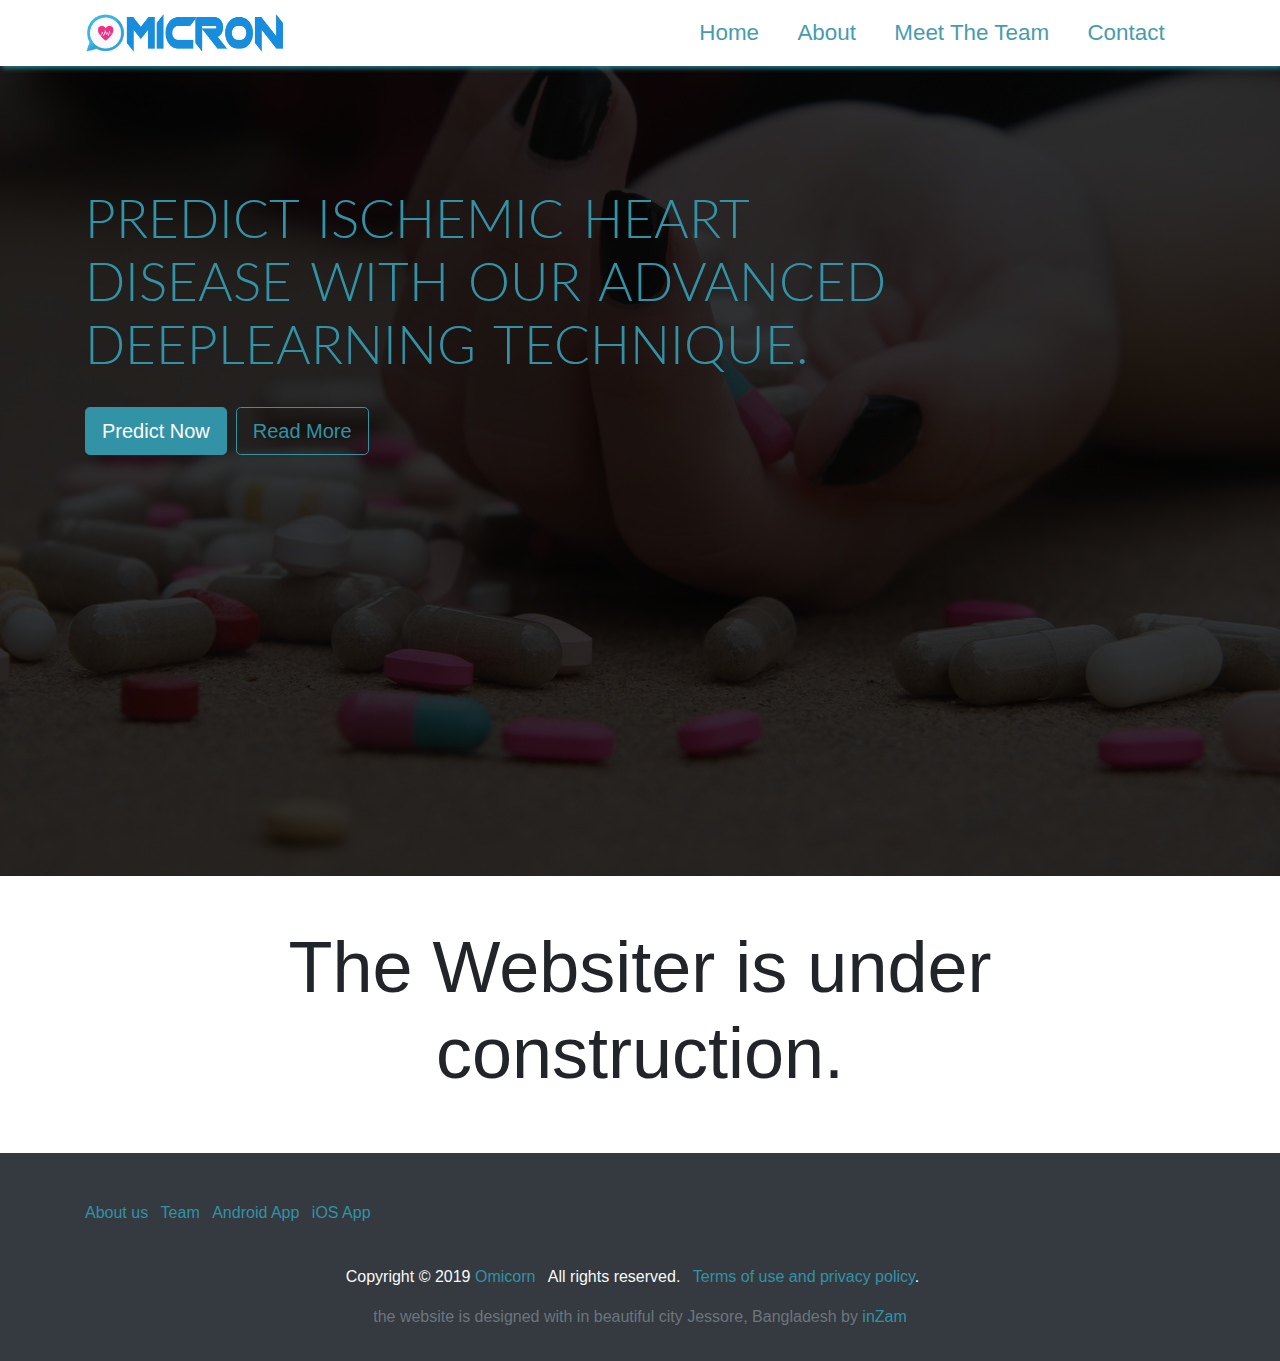
<file: index.html>
<!DOCTYPE html>
<html lang="en">
<head>
    <meta charset="UTF-8">
    <meta name="viewport" content="width=device-width, initial-scale=1.0">
    <meta http-equiv="X-UA-Compatible" content="ie=edge">
    <title>Home - Omicorn | Predict ischemic heart disease with our advanced deep learning technique.</title>

    <link rel="shortcut icon" href="img/xILwUNPUzd0x.png" type="image/x-icon">

    <link rel="stylesheet" href="css/style.css">
    <link rel="stylesheet" href="css/bootstrap.css">
    <link rel="stylesheet" href="https://use.fontawesome.com/releases/v5.0.13/css/all.css" integrity="sha384-DNOHZ68U8hZfKXOrtjWvjxusGo9WQnrNx2sqG0tfsghAvtVlRW3tvkXWZh58N9jp" crossorigin="anonymous">

    <link href="https://fonts.googleapis.com/css?family=Lato:300,400&display=swap" rel="stylesheet">

</head>
<body>

    <!-- Navigation Bar -->
    <nav class="navbar navbar-expand-md navbar-light" id="main-nav">
        <div class="container">
            <a href="index.html" class="navbar-brand">
                <img src="img/xILwUNPUzd0x.png" height="40" alt=""><img src="img/oie_JKWKtWQwi7vt.png" width="160" height="40" alt="">
            </a>
            <button class="navbar-toggler navbar-toggler-right" type="button"
                data-toggle="collapse" data-target="#navbarCollapse">
                <span class="navbar-toggler-icon"></span>
            </button>
            <div class="collapse navbar-collapse" id="navbarCollapse">
                <ul class="navbar-nav ml-auto">
                    <li class="nav-item active"><a class="nav-link text-primary" href="index.html">Home</a></li>
                    <li class="nav-item"><a class="nav-link text-primary" href="about.html">About</a></li>
                    <li class="nav-item"><a class="nav-link text-primary" href="team.html">Meet The Team</a></li>
                    <li class="nav-item"><a class="nav-link text-primary" href="contact.html">Contact</a></li>
                </ul>
            </div>
        </div>
    </nav>

    <!-- First -->
    <section id="showcase" class="py-5">
        <div class="container pt-4">
            <div class="row">

                <!-- Visible only on xs -->
                <div class="col-md-9 d-block d-sm-none">
                    <h1 class="display-5 text-primary pt-5 pb-4">Predict Ischemic Heart Disease with our advanced DeepLearning technique.</h1>
                    <a href="login.html" class="btn btn-primary btn-lg">Predict Now</a>&nbsp;
                    <a href="about.html" class="btn btn-outline-primary btn-lg">Read More</a>
                </div>

                <!-- Hidden only on xs -->
                <div class="col-md-9 d-none d-sm-block">
                    <h1 class="text-primary pt-5 pb-4" style="font-size: 52.5px;">Predict Ischemic Heart Disease with our advanced DeepLearning technique.</h1>
                    <a href="login.html" class="btn btn-primary btn-lg">Predict Now</a>&nbsp;
                    <a href="about.html" class="btn btn-outline-primary btn-lg">Read More</a>
                </div>

            </div>
        </div>
    </section>

    <!-- 2nd Page -->
    <Section id="second" class="py-5">
        <div class="container">
            <div class="row">
                <!-- Visible only on xs -->
                <div class="col d-block d-sm-none">
                    <h1 class="display-4 text-center">
                        The Websiter is under construction.
                    </h1>
                </div>
                <!-- Hidden only on xs -->
                <div class="col d-none d-sm-block">
                    <h1 class="display-3 text-center">
                        The Websiter is under construction.
                    </h1>
                </div>
                
            </div>
        </div>
    </Section>

    <!-- Footer -->
    <footer id="footer" class="pt-5 pb-3 bg-dark text-light">
        <div class="container">
            <div class="row">
                <div class="col-md-6">
                    <ul class="list-inline">
                        <li class="list-inline-item"><a href="about.html" >About us</a></li>
                        <li class="list-inline-item"><a href="team.html" >Team</a></li>
                        <li class="list-inline-item"><a href="#" >Android App</a></li>
                        <li class="list-inline-item"><a href="#" >iOS App</a></li>
                    </ul>
                </div>
                <div class="col-md-6">
                    <ul class="list-inline float-md-right">
                        <li class="list-inline-item mr-3"><a href="#"><i class="fab fa-facebook-f"></i></a></li>
                        <li class="list-inline-item mr-3"><a href="#"><i class="fab fa-twitter"></i></a></li>
                        <li class="list-inline-item mr-3"><a href="#"><i class="fab fa-instagram"></i></a></li>
                        <li class="list-inline-item"><a href="#"><i class="fab fa-linkedin-in"></i></a></li>
                    </ul>
                </div>
            </div>
            <div class="row pt-4">
                <div class="col">
                    <ul class="list-inline text-center">
                        <li class="list-inline-item">Copyright &copy; 2019 <a href="index.html"> Omicorn</a></li>
                        <li class="list-inline-item">All rights reserved.</li>
                        <li class="list-inline-item">
                            <a href="" data-toggle="modal" data-target="#myModal"> Terms of use and privacy policy</a>.
                        </li>
                    </ul>
                </div>
            </div>
            
            <p class="text-muted text-center">
                the website is designed with <i style="color: red;" class="fas fa-heart"></i> in beautiful city Jessore, Bangladesh by <a href="https://www.facebook.com/meinjam" target="_blank">inZam</a>
            </p>
        </div>
    </footer>
    




        <script src="https://code.jquery.com/jquery-3.3.1.slim.min.js" integrity="sha384-q8i/X+965DzO0rT7abK41JStQIAqVgRVzpbzo5smXKp4YfRvH+8abtTE1Pi6jizo" crossorigin="anonymous"></script>
        <script src="https://cdnjs.cloudflare.com/ajax/libs/popper.js/1.14.7/umd/popper.min.js" integrity="sha384-UO2eT0CpHqdSJQ6hJty5KVphtPhzWj9WO1clHTMGa3JDZwrnQq4sF86dIHNDz0W1" crossorigin="anonymous"></script>
        <script src="https://stackpath.bootstrapcdn.com/bootstrap/4.3.1/js/bootstrap.min.js" integrity="sha384-JjSmVgyd0p3pXB1rRibZUAYoIIy6OrQ6VrjIEaFf/nJGzIxFDsf4x0xIM+B07jRM" crossorigin="anonymous"></script>
        
</body>
</html>
</file>
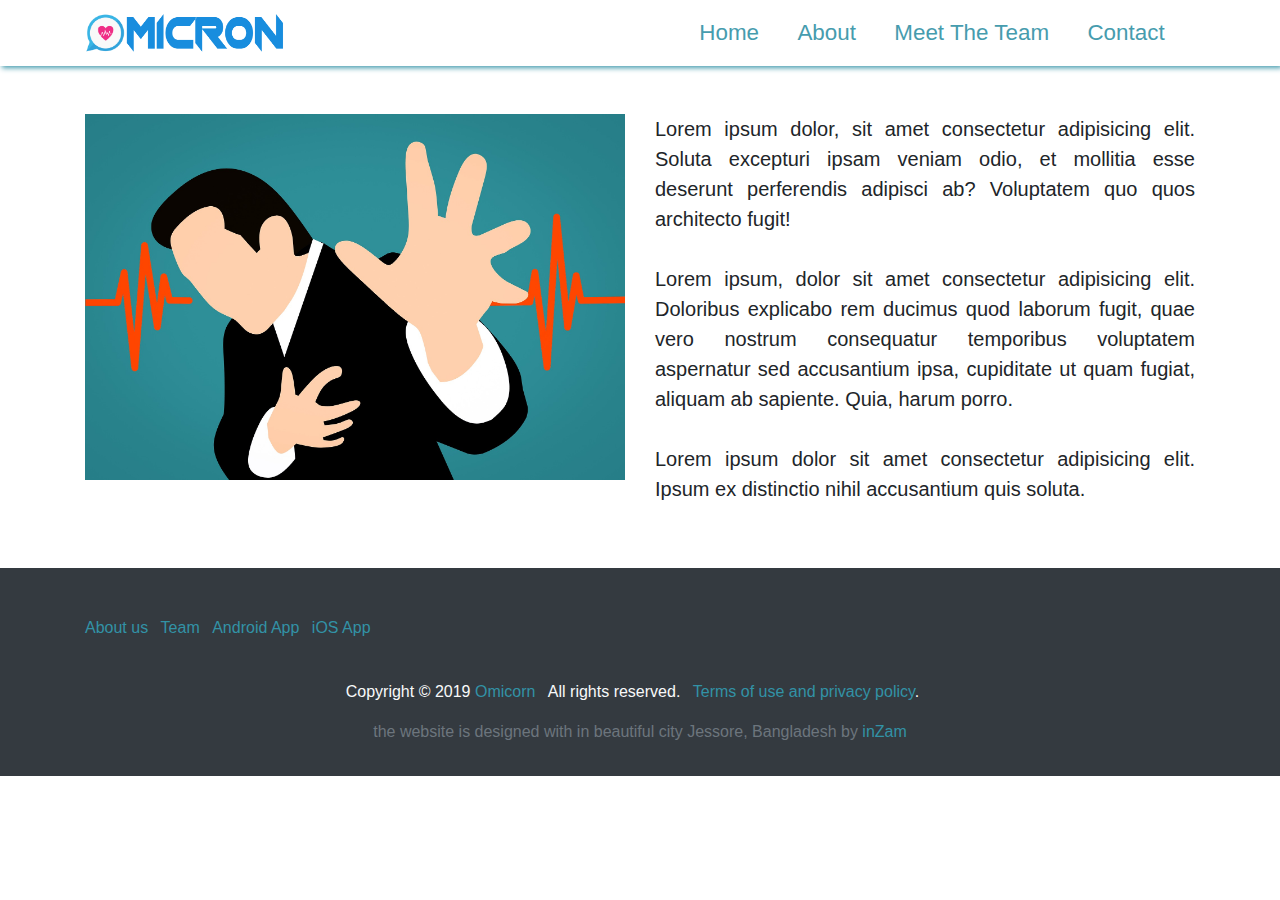
<file: about.html>
<!DOCTYPE html>
<html lang="en">
<head>
    <meta charset="UTF-8">
    <meta name="viewport" content="width=device-width, initial-scale=1.0">
    <meta http-equiv="X-UA-Compatible" content="ie=edge">
    <title>About - Omicorn | Predict ischemic heart disease with our advanced deep learning technique.</title>

    <link rel="shortcut icon" href="img/xILwUNPUzd0x.png" type="image/x-icon">

    <link rel="stylesheet" href="css/style.css">
    <link rel="stylesheet" href="css/bootstrap.css">
    <link rel="stylesheet" href="https://use.fontawesome.com/releases/v5.0.13/css/all.css" integrity="sha384-DNOHZ68U8hZfKXOrtjWvjxusGo9WQnrNx2sqG0tfsghAvtVlRW3tvkXWZh58N9jp" crossorigin="anonymous">

    <link href="https://fonts.googleapis.com/css?family=Lato:300,400&display=swap" rel="stylesheet">

</head>
<body>

    <!-- Navigation Bar -->
    <nav class="navbar navbar-expand-md navbar-light" id="main-nav">
        <div class="container">
            <a href="index.html" class="navbar-brand">
                <img src="img/xILwUNPUzd0x.png" height="40" alt=""><img src="img/oie_JKWKtWQwi7vt.png" width="160" height="40" alt="">
            </a>
            <button class="navbar-toggler navbar-toggler-right" type="button"
                data-toggle="collapse" data-target="#navbarCollapse">
                <span class="navbar-toggler-icon"></span>
            </button>
            <div class="collapse navbar-collapse" id="navbarCollapse">
                <ul class="navbar-nav ml-auto">
                    <li class="nav-item"><a class="nav-link text-primary" href="index.html">Home</a></li>
                    <li class="nav-item active"><a class="nav-link text-primary" href="about.html">About</a></li>
                    <li class="nav-item"><a class="nav-link text-primary" href="team.html">Meet The Team</a></li>
                    <li class="nav-item"><a class="nav-link text-primary" href="contact.html">Contact</a></li>
                </ul>
            </div>
        </div>
    </nav>

    <!-- About -->
    <section id="about" class="py-5">
        <div class="container">
            <div class="row">
                <div class="col-md-6">
                    <img src="img/heart-attack-3177360_1920.jpg" alt="" class="img-fluid">
                </div>
                <div class="col-md-6">
                    <p class="lead text-justify">
                        Lorem ipsum dolor, sit amet consectetur adipisicing elit. Soluta excepturi ipsam veniam odio, et mollitia esse deserunt perferendis adipisci ab? Voluptatem quo quos architecto fugit! <br><br>
                        Lorem ipsum, dolor sit amet consectetur adipisicing elit. Doloribus explicabo rem ducimus quod laborum fugit, quae vero nostrum consequatur temporibus voluptatem aspernatur sed accusantium ipsa, cupiditate ut quam fugiat, aliquam ab sapiente. Quia, harum porro. <br><br>
                        Lorem ipsum dolor sit amet consectetur adipisicing elit. Ipsum ex distinctio nihil accusantium quis soluta.
                    </p>
                </div>
            </div>
        </div>
    </section>
    

    <!-- Footer -->
    <footer id="footer" class="pt-5 pb-3 bg-dark text-light">
        <div class="container">
            <div class="row">
                <div class="col-md-6">
                    <ul class="list-inline">
                        <li class="list-inline-item"><a href="#" >About us</a></li>
                        <li class="list-inline-item"><a href="#" >Team</a></li>
                        <li class="list-inline-item"><a href="#" >Android App</a></li>
                        <li class="list-inline-item"><a href="#" >iOS App</a></li>
                    </ul>
                </div>
                <div class="col-md-6">
                    <ul class="list-inline float-md-right">
                        <li class="list-inline-item mr-3"><a href="#"><i class="fab fa-facebook-f"></i></a></li>
                        <li class="list-inline-item mr-3"><a href="#"><i class="fab fa-twitter"></i></a></li>
                        <li class="list-inline-item mr-3"><a href="#"><i class="fab fa-instagram"></i></a></li>
                        <li class="list-inline-item"><a href="#"><i class="fab fa-linkedin-in"></i></a></li>
                    </ul>
                </div>
            </div>
            
            <div class="row pt-4">
                <div class="col">
                    <ul class="list-inline text-center">
                        <li class="list-inline-item">Copyright &copy; 2019 <a href="index.html"> Omicorn</a></li>
                        <li class="list-inline-item">All rights reserved.</li>
                        <li class="list-inline-item">
                            <a href="" data-toggle="modal" data-target="#myModal"> Terms of use and privacy policy</a>.
                        </li>
                    </ul>
                </div>
            </div>
            
            <p class="text-muted text-center">
                the website is designed with <i style="color: red;" class="fas fa-heart"></i> in beautiful city Jessore, Bangladesh by <a href="https://www.facebook.com/meinjam" target="_blank">inZam</a>
            </p>

        </div>
    </footer>
    




        <script src="https://code.jquery.com/jquery-3.3.1.slim.min.js" integrity="sha384-q8i/X+965DzO0rT7abK41JStQIAqVgRVzpbzo5smXKp4YfRvH+8abtTE1Pi6jizo" crossorigin="anonymous"></script>
        <script src="https://cdnjs.cloudflare.com/ajax/libs/popper.js/1.14.7/umd/popper.min.js" integrity="sha384-UO2eT0CpHqdSJQ6hJty5KVphtPhzWj9WO1clHTMGa3JDZwrnQq4sF86dIHNDz0W1" crossorigin="anonymous"></script>
        <script src="https://stackpath.bootstrapcdn.com/bootstrap/4.3.1/js/bootstrap.min.js" integrity="sha384-JjSmVgyd0p3pXB1rRibZUAYoIIy6OrQ6VrjIEaFf/nJGzIxFDsf4x0xIM+B07jRM" crossorigin="anonymous"></script>
        
</body>
</html>
</file>
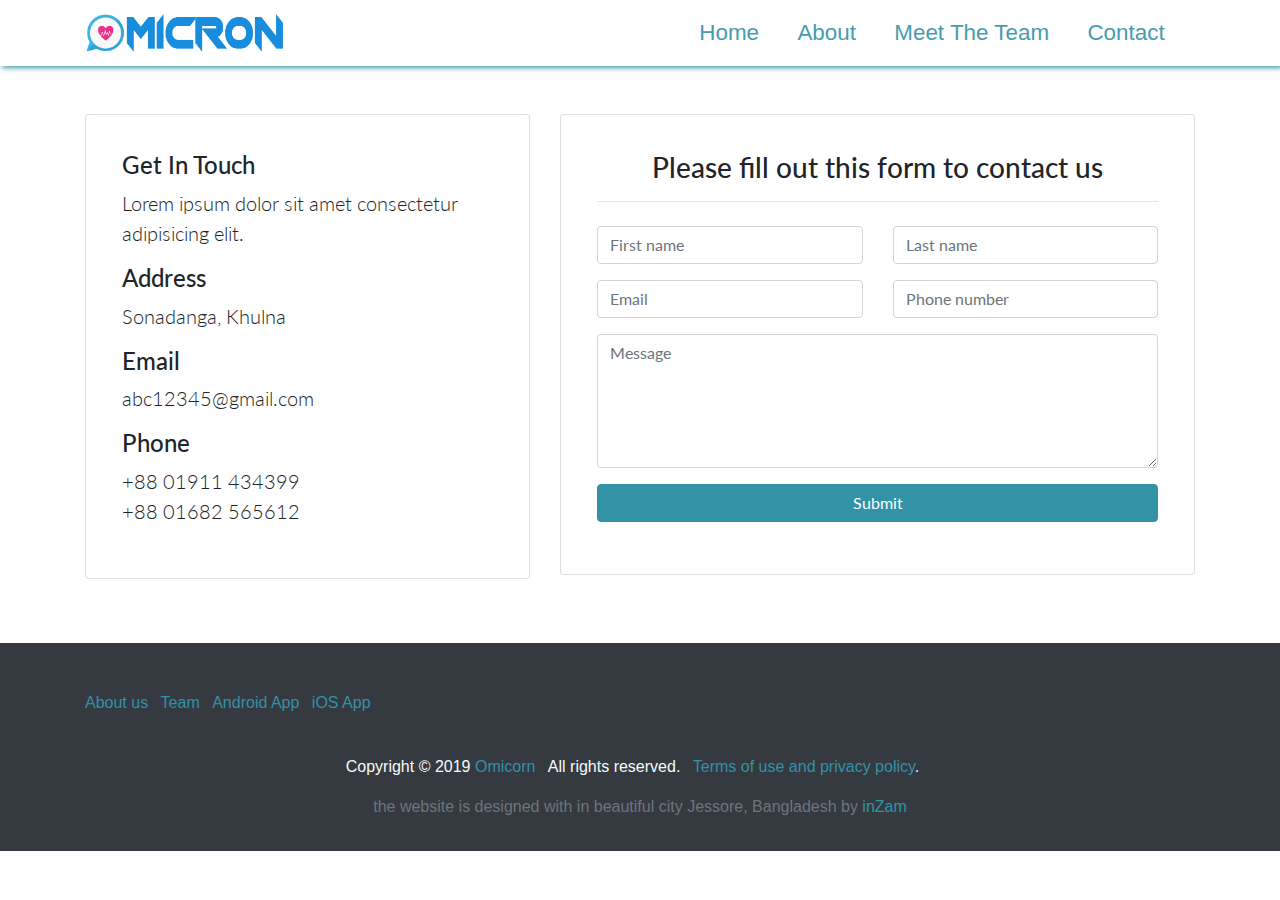
<file: contact.html>
<!DOCTYPE html>
<html lang="en">
<head>
    <meta charset="UTF-8">
    <meta name="viewport" content="width=device-width, initial-scale=1.0">
    <meta http-equiv="X-UA-Compatible" content="ie=edge">
    <title>Contact - Omicorn | Predict ischemic heart disease with our advanced deep learning technique.</title>

    <link rel="shortcut icon" href="img/xILwUNPUzd0x.png" type="image/x-icon">

    <link rel="stylesheet" href="css/style.css">
    <link rel="stylesheet" href="css/bootstrap.css">
    <link rel="stylesheet" href="https://use.fontawesome.com/releases/v5.0.13/css/all.css" integrity="sha384-DNOHZ68U8hZfKXOrtjWvjxusGo9WQnrNx2sqG0tfsghAvtVlRW3tvkXWZh58N9jp" crossorigin="anonymous">

    <link href="https://fonts.googleapis.com/css?family=Lato:300,400&display=swap" rel="stylesheet">

</head>
<body>

    <!-- Navigation Bar -->
    <nav class="navbar navbar-expand-md text-primary navbar-light" id="main-nav">
        <div class="container">
            <a href="index.html" class="navbar-brand">
                <img src="img/xILwUNPUzd0x.png" height="40" alt=""><img src="img/oie_JKWKtWQwi7vt.png" width="160" height="40" alt="">
            </a>
            <button class="navbar-toggler navbar-toggler-right" type="button"
                data-toggle="collapse" data-target="#navbarCollapse">
                <span class="navbar-toggler-icon"></span>
            </button>
            <div class="collapse navbar-collapse" id="navbarCollapse">
                <ul class="navbar-nav ml-auto ">
                    <li class="nav-item"><a class="nav-link text-primary" href="index.html">Home</a></li>
                    <li class="nav-item"><a class="nav-link text-primary" href="about.html">About</a></li>
                    <li class="nav-item"><a class="nav-link text-primary" href="team.html">Meet The Team</a></li>
                    <li class="nav-item active"><a class="nav-link text-primary" href="contact.html">Contact</a></li>
                </ul>
            </div>
        </div>
    </nav>

    <!-- Contact Page -->
    <section id="contact" class="py-5">
        <div class="container">
            <div class="row">
                <div class="col-md-5 mb-3">
                    <div class="card p-3">
                        <div class="card-body">
                            <h4>Get In Touch</h4>
                            <p class="lead">Lorem ipsum dolor sit amet consectetur adipisicing elit.</p>
                            <h4>Address</h4>
                            <p class="lead">Sonadanga, Khulna</p>
                            <h4>Email</h4>
                            <p class="lead">abc12345@gmail.com</p>
                            <h4>Phone</h4>
                            <p class="lead">+88 01911 434399 <br> +88 01682 565612</p>
                        </div>
                    </div>
                </div>
                <div class="col-md-7">
                    <div class="card p-3">
                        <div class="card-body">
                            <h3 class="text-center">Please fill out this form to contact us</h3>
                            <hr>
                            <div class="row pt-2">
                                <div class="col-md-6">
                                    <div class="form-group">
                                        <input type="text" class="form-control" placeholder="First name">
                                    </div>
                                </div>
                                <div class="col-md-6">
                                    <div class="form-group">
                                        <input type="text" class="form-control" placeholder="Last name">
                                    </div>
                                </div>
                                <div class="col-md-6">
                                    <div class="form-group">
                                        <input type="text" class="form-control" placeholder="Email">
                                    </div>
                                </div>
                                <div class="col-md-6">
                                    <div class="form-group">
                                        <input type="text" class="form-control" placeholder="Phone number">
                                    </div>
                                </div>
                            </div>
                            <div class="row">
                                <div class="col">
                                    <div class="form-group">
                                        <textarea type="text" class="form-control" placeholder="Message" rows="5"></textarea>
                                    </div>
                                </div>
                            </div>
                            <div class="row">
                                <div class="col">
                                    <div class="form-group">
                                        <input type="submit" value="Submit" class="btn btn-primary btn-block">
                                    </div>
                                </div>
                            </div>
                        </div>
                    </div>
                </div>
            </div>
        </div>
    </section>

    <!-- Footer -->
    <footer id="footer" class="pt-5 pb-3 bg-dark text-light">
        <div class="container">
            <div class="row">
                <div class="col-md-6">
                    <ul class="list-inline">
                        <li class="list-inline-item"><a href="#" >About us</a></li>
                        <li class="list-inline-item"><a href="#" >Team</a></li>
                        <li class="list-inline-item"><a href="#" >Android App</a></li>
                        <li class="list-inline-item"><a href="#" >iOS App</a></li>
                    </ul>
                </div>
                <div class="col-md-6">
                    <ul class="list-inline float-md-right">
                        <li class="list-inline-item mr-3"><a href="#"><i class="fab fa-facebook-f"></i></a></li>
                        <li class="list-inline-item mr-3"><a href="#"><i class="fab fa-twitter"></i></a></li>
                        <li class="list-inline-item mr-3"><a href="#"><i class="fab fa-instagram"></i></a></li>
                        <li class="list-inline-item"><a href="#"><i class="fab fa-linkedin-in"></i></a></li>
                    </ul>
                </div>
            </div>
            <div class="row pt-4">
                <div class="col">
                    <ul class="list-inline text-center">
                        <li class="list-inline-item">Copyright &copy; 2019 <a href="index.html"> Omicorn</a></li>
                        <li class="list-inline-item">All rights reserved.</li>
                        <li class="list-inline-item">
                            <a href="" data-toggle="modal" data-target="#myModal"> Terms of use and privacy policy</a>.
                        </li>
                    </ul>
                </div>
            </div>
            
            <p class="text-muted text-center">
                the website is designed with <i style="color: red;" class="fas fa-heart"></i> in beautiful city Jessore, Bangladesh by <a href="https://www.facebook.com/meinjam" target="_blank">inZam</a>
            </p>
        </div>
    </footer>
    




        <script src="https://code.jquery.com/jquery-3.3.1.slim.min.js" integrity="sha384-q8i/X+965DzO0rT7abK41JStQIAqVgRVzpbzo5smXKp4YfRvH+8abtTE1Pi6jizo" crossorigin="anonymous"></script>
        <script src="https://cdnjs.cloudflare.com/ajax/libs/popper.js/1.14.7/umd/popper.min.js" integrity="sha384-UO2eT0CpHqdSJQ6hJty5KVphtPhzWj9WO1clHTMGa3JDZwrnQq4sF86dIHNDz0W1" crossorigin="anonymous"></script>
        <script src="https://stackpath.bootstrapcdn.com/bootstrap/4.3.1/js/bootstrap.min.js" integrity="sha384-JjSmVgyd0p3pXB1rRibZUAYoIIy6OrQ6VrjIEaFf/nJGzIxFDsf4x0xIM+B07jRM" crossorigin="anonymous"></script>
        
</body>
</html>
</file>
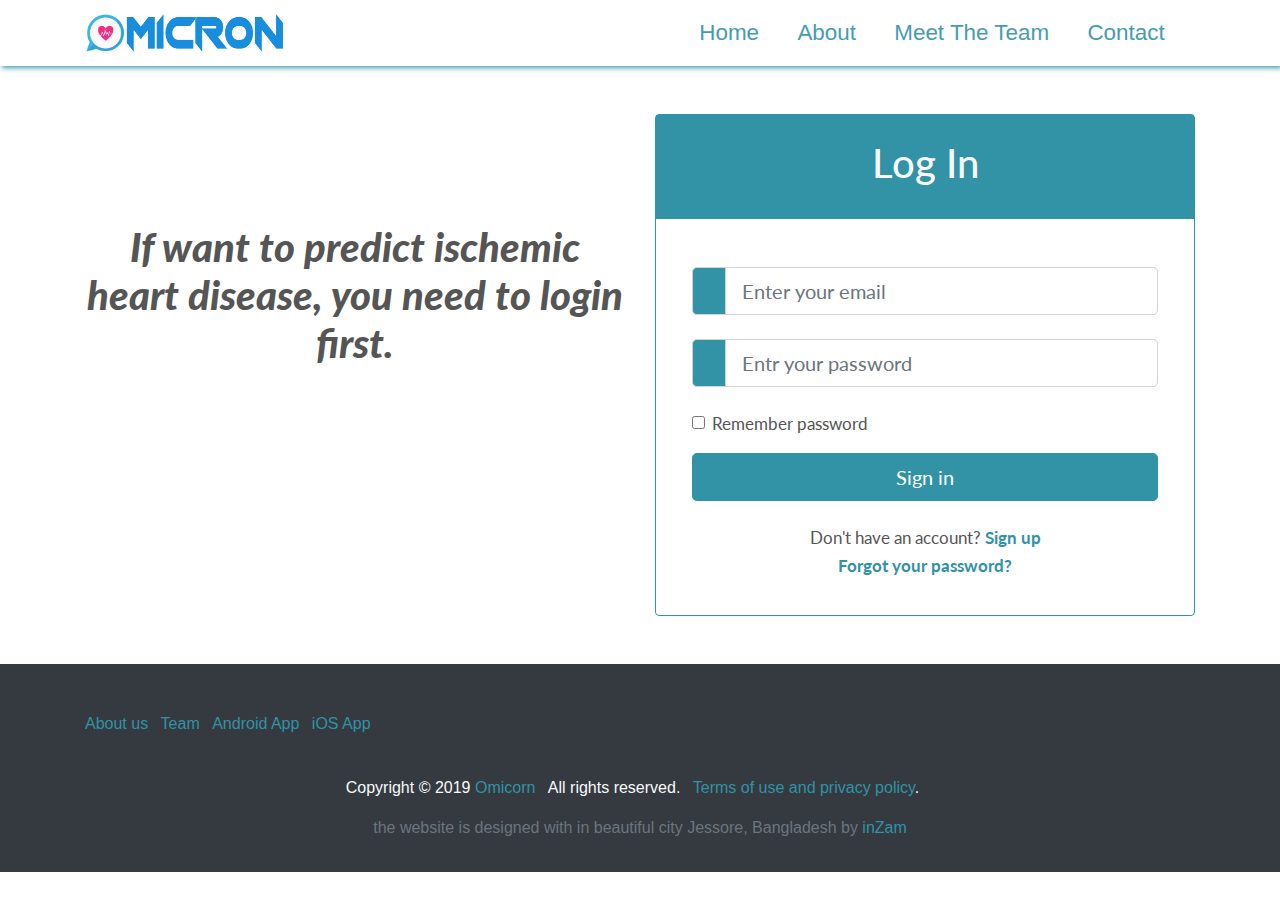
<file: login.html>
<!DOCTYPE html>
<html lang="en">
<head>
    <meta charset="UTF-8">
    <meta name="viewport" content="width=device-width, initial-scale=1.0">
    <meta http-equiv="X-UA-Compatible" content="ie=edge">
    <title>Login - Omicorn | Predict ischemic heart disease with our advanced deep learning technique.</title>

    <link rel="shortcut icon" href="img/xILwUNPUzd0x.png" type="image/x-icon">

    <link rel="stylesheet" href="css/style.css">
    <link rel="stylesheet" href="css/bootstrap.css">
    <link rel="stylesheet" href="https://use.fontawesome.com/releases/v5.0.13/css/all.css" integrity="sha384-DNOHZ68U8hZfKXOrtjWvjxusGo9WQnrNx2sqG0tfsghAvtVlRW3tvkXWZh58N9jp" crossorigin="anonymous">

    <link href="https://fonts.googleapis.com/css?family=Lato:300,400,400i,700i,900i&display=swap" rel="stylesheet">

</head>
<body>

    <!-- Navigation Bar -->
    <nav class="navbar navbar-expand-md navbar-light" id="main-nav">
        <div class="container">
            <a href="index.html" class="navbar-brand">
                <img src="img/xILwUNPUzd0x.png" height="40" alt=""><img src="img/oie_JKWKtWQwi7vt.png" width="160" height="40" alt="">
            </a>
            <button class="navbar-toggler navbar-toggler-right" type="button"
                data-toggle="collapse" data-target="#navbarCollapse">
                <span class="navbar-toggler-icon"></span>
            </button>
            <div class="collapse navbar-collapse" id="navbarCollapse">
                <ul class="navbar-nav ml-auto">
                    <li class="nav-item"><a class="nav-link text-primary" href="index.html">Home</a></li>
                    <li class="nav-item"><a class="nav-link text-primary" href="#about">About</a></li>
                    <li class="nav-item"><a class="nav-link text-primary" href="team.html">Meet The Team</a></li>
                    <li class="nav-item"><a class="nav-link text-primary" href="contact.html">Contact</a></li>
                </ul>
            </div>
        </div>
    </nav>

    <!-- Login Page -->
    <section id="login" class="py-5">
        <div class="container">
            <div class="row">
                <div class="col-md-6 mb-2 d-md-block d-none py-5">
                    <div class="ovelay py-3">
                        <h1 class="text-center" style="font-style: italic; font-weight: 900;padding-top: 45px;">If want to predict ischemic heart disease, you need to login first.</h3>
                    </div>
                </div>
                <div class="col-md-6">
                    <div class="card border-primary">

                        <div class="card-head bg-primary text-center text-light py-4">
                            <h1 class="text-light">Log In</h2>
                        </div>

                        <div class="card-body mx-3 pt-5 ">
                            <div class="input-group input-group-lg mb-4">
                                <div class="input-group-prepend">
                                    <span class="input-group-text bg-primary text-white">
                                        <i class="fas fa-envelope"></i>
                                    </span>
                                </div>
                                <input type="email" class="form-control" placeholder="Enter your email">
                            </div>
    
                            <div class="input-group input-group-lg mb-4">
                                <div class="input-group-prepend">
                                    <span class="input-group-text bg-primary text-white">
                                        <i class="fas fa-key"></i>
                                    </span>
                                </div>
                                <input type="password" class="form-control" placeholder="Entr your password">
                            </div>

                            <div class="form-check">
                                <label class="form-check-label">
                                    <input class="form-check-input " type="checkbox"><p style="font-size: 17px;color: #555;">Remember password</p>
                                </label>
                            </div>

                            <a href="predict.html" class="btn btn-primary btn-block btn-lg mb-4">Sign in</a>

                            <p class="text-center" style="font-size: 17px; margin-bottom: 3px;color: #555;">Don't have an account? <a href="signup.html"><strong> Sign up</strong></a></p>

                            <p class="text-center" style="font-size: 17px;"><a href="#"><strong>Forgot your password?</strong></a></p>
                            
                        </div>
                    </div>
                </div>
            </div>
        </div>
    </section>

    <!-- Footer -->
    <footer id="footer" class="pt-5 pb-3 bg-dark text-light">
        <div class="container">
            <div class="row">
                <div class="col-md-6">
                    <ul class="list-inline">
                        <li class="list-inline-item"><a href="#" >About us</a></li>
                        <li class="list-inline-item"><a href="#" >Team</a></li>
                        <li class="list-inline-item"><a href="#" >Android App</a></li>
                        <li class="list-inline-item"><a href="#" >iOS App</a></li>
                    </ul>
                </div>
                <div class="col-md-6">
                    <ul class="list-inline float-md-right">
                        <li class="list-inline-item mr-3"><a href="#"><i class="fab fa-facebook-f"></i></a></li>
                        <li class="list-inline-item mr-3"><a href="#"><i class="fab fa-twitter"></i></a></li>
                        <li class="list-inline-item mr-3"><a href="#"><i class="fab fa-instagram"></i></a></li>
                        <li class="list-inline-item"><a href="#"><i class="fab fa-linkedin-in"></i></a></li>
                    </ul>
                </div>
            </div>
            <div class="row pt-4">
                <div class="col">
                    <ul class="list-inline text-center">
                        <li class="list-inline-item">Copyright &copy; 2019 <a href="index.html"> Omicorn</a></li>
                        <li class="list-inline-item">All rights reserved.</li>
                        <li class="list-inline-item">
                            <a href="" data-toggle="modal" data-target="#myModal"> Terms of use and privacy policy</a>.
                        </li>
                    </ul>
                </div>
            </div>
            
            <p class="text-muted text-center">
                the website is designed with <i style="color: red;" class="fas fa-heart"></i> in beautiful city Jessore, Bangladesh by <a href="https://www.facebook.com/meinjam" target="_blank">inZam</a>
            </p>
        </div>
    </footer>
    




        <script src="https://code.jquery.com/jquery-3.3.1.slim.min.js" integrity="sha384-q8i/X+965DzO0rT7abK41JStQIAqVgRVzpbzo5smXKp4YfRvH+8abtTE1Pi6jizo" crossorigin="anonymous"></script>
        <script src="https://cdnjs.cloudflare.com/ajax/libs/popper.js/1.14.7/umd/popper.min.js" integrity="sha384-UO2eT0CpHqdSJQ6hJty5KVphtPhzWj9WO1clHTMGa3JDZwrnQq4sF86dIHNDz0W1" crossorigin="anonymous"></script>
        <script src="https://stackpath.bootstrapcdn.com/bootstrap/4.3.1/js/bootstrap.min.js" integrity="sha384-JjSmVgyd0p3pXB1rRibZUAYoIIy6OrQ6VrjIEaFf/nJGzIxFDsf4x0xIM+B07jRM" crossorigin="anonymous"></script>
        
</body>
</html>
</file>
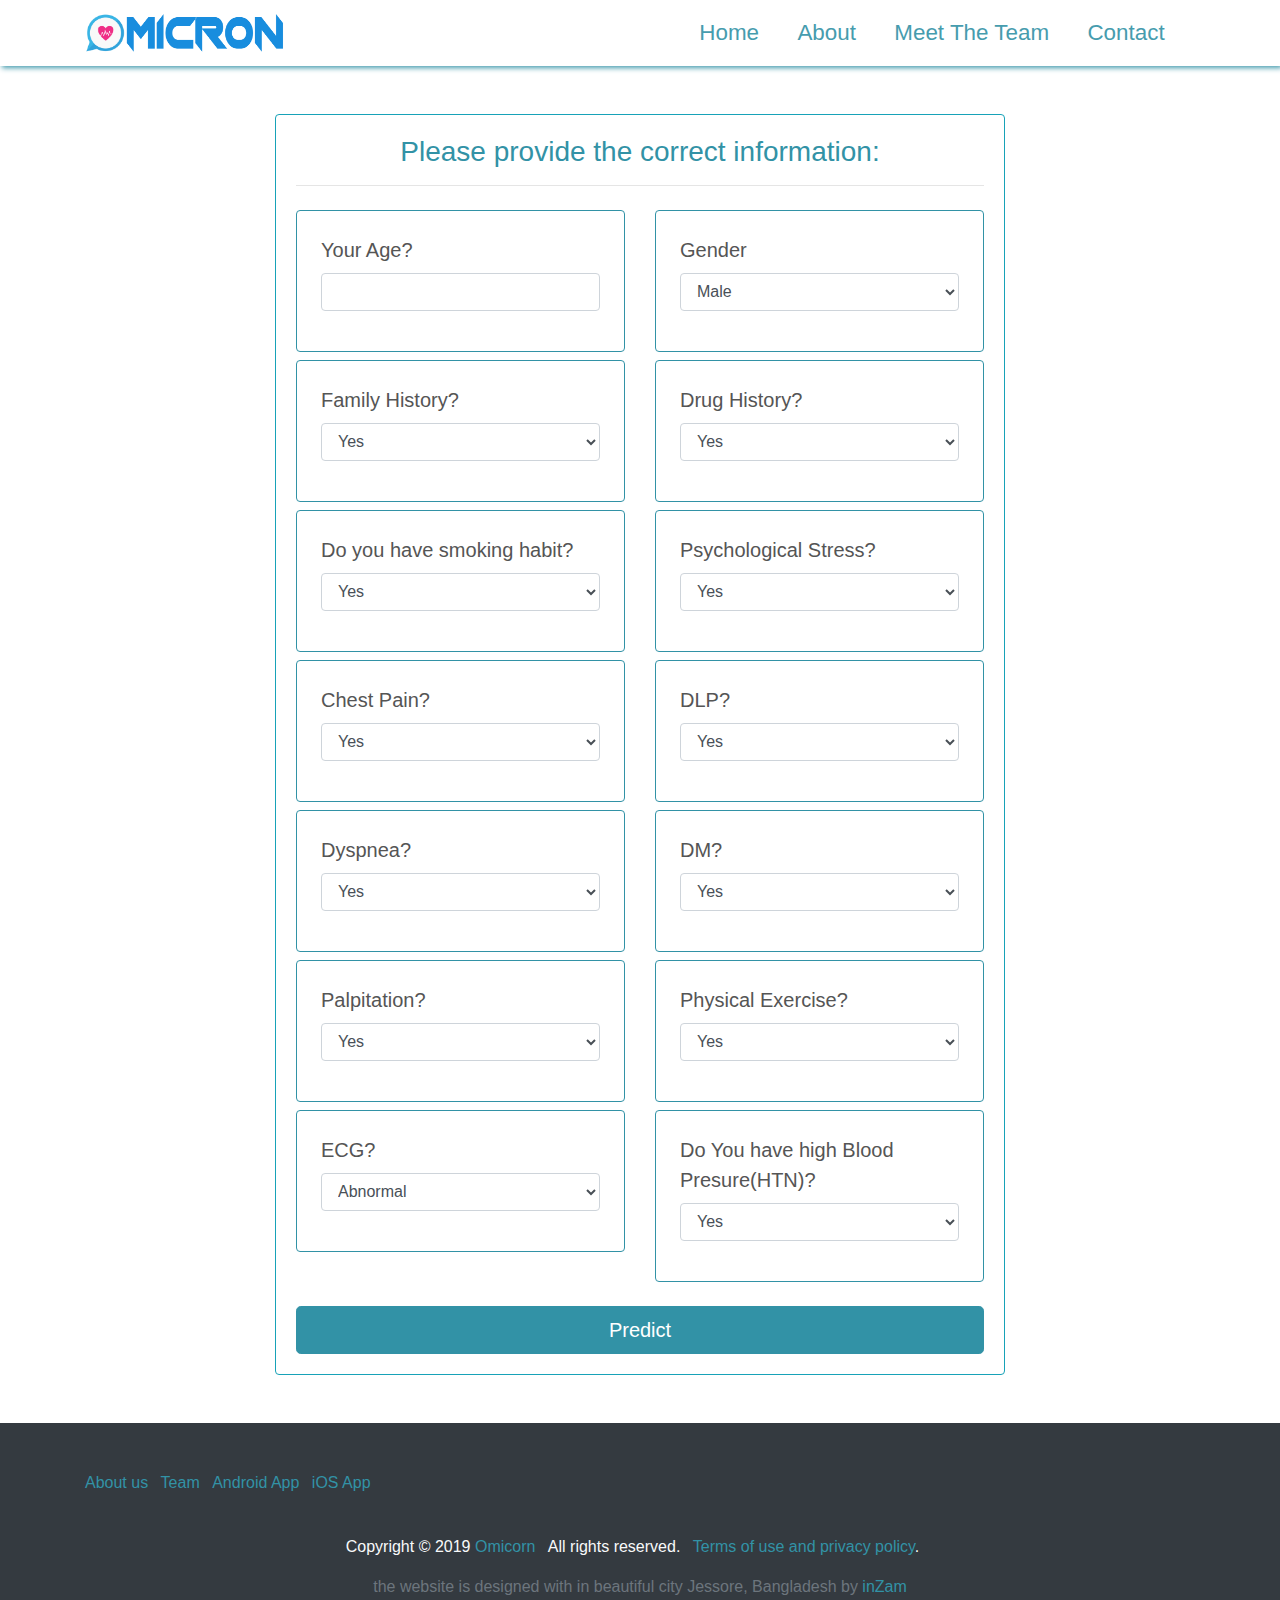
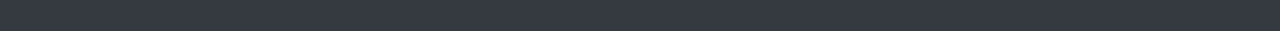
<file: predict.html>
<!DOCTYPE html>
<html lang="en">
<head>
    <meta charset="UTF-8">
    <meta name="viewport" content="width=device-width, initial-scale=1.0">
    <meta http-equiv="X-UA-Compatible" content="ie=edge">
    <title>Omicorn | Predict ischemic heart disease with our advanced deep learning technique.</title>

    <link rel="shortcut icon" href="img/xILwUNPUzd0x.png" type="image/x-icon">

    <link rel="stylesheet" href="css/style.css">
    <link rel="stylesheet" href="css/bootstrap.css">
    <link rel="stylesheet" href="https://use.fontawesome.com/releases/v5.0.13/css/all.css" integrity="sha384-DNOHZ68U8hZfKXOrtjWvjxusGo9WQnrNx2sqG0tfsghAvtVlRW3tvkXWZh58N9jp" crossorigin="anonymous">

    <link href="https://fonts.googleapis.com/css?family=Lato:300,400&display=swap" rel="stylesheet">

</head>
<body>

    <!-- Navigation Bar -->
    <nav class="navbar navbar-expand-md navbar-light" id="main-nav">
        <div class="container">
            <a href="index.html" class="navbar-brand">
                <img src="img/xILwUNPUzd0x.png" height="40" alt=""><img src="img/oie_JKWKtWQwi7vt.png" width="160" height="40" alt="">
            </a>
            <button class="navbar-toggler navbar-toggler-right" type="button"
                data-toggle="collapse" data-target="#navbarCollapse">
                <span class="navbar-toggler-icon"></span>
            </button>
            <div class="collapse navbar-collapse" id="navbarCollapse">
                <ul class="navbar-nav ml-auto">
                    <li class="nav-item"><a class="nav-link text-primary" href="index.html">Home</a></li>
                    <li class="nav-item"><a class="nav-link text-primary" href="#about">About</a></li>
                    <li class="nav-item"><a class="nav-link text-primary" href="team.html">Meet The Team</a></li>
                    <li class="nav-item"><a class="nav-link text-primary" href="contact.html">Contact</a></li>
                </ul>
            </div>
        </div>
    </nav>

    <!-- Predict -->
    <section id="predict" class="py-5">
        <div class="container">
            <div class="row">
                
                <div class="col-md-2 d-lg-block d-none">

                </div>

                <div class="col-lg-8">
                    <div class="card border-info">
                        <div class="card-body">
                            <h3 class="text-center mb-2" style="color: #3292a6; font-weight: 400;">
                                Please provide the correct information:
                            </h3>
                            <hr>
                            <form action="" class="mt-4">
                                <div class="row">
                                    <div class="col-md-6 mb-2">
                                        <div class="card border-primary">
                                            <div class="form-group p-4">
                                                <label for="age">Your Age?</label>
                                                <input type="number" name="" id="age" class="form-control" min="18" max="120">
                                            </div>
                                        </div>
                                    </div>
                                    <div class="col-md-6 mb-2">
                                        <div class="card border-primary">
                                            <div class="form-group p-4">
                                                <label for="gender">Gender</label>
                                                <select class="form-control" id="gender">
                                                    <option>Male</option>
                                                    <option>Female</option>
                                                </select>
                                            </div>
                                        </div>
                                    </div>
                                    <div class="col-md-6 mb-2">
                                        <div class="card border-primary">
                                            <div class="form-group p-4">
                                                <label for="id1">Family History?</label>
                                                <select class="form-control" id="id1">
                                                    <option>Yes</option>
                                                    <option>No</option>
                                                </select>
                                            </div>
                                        </div>
                                    </div>
                                    <div class="col-md-6 mb-2">
                                        <div class="card border-primary">
                                            <div class="form-group p-4">
                                                <label for="id2">Drug History?</label>
                                                <select class="form-control" id="id2">
                                                    <option>Yes</option>
                                                    <option>No</option>
                                                </select>
                                            </div>
                                        </div>
                                    </div>
                                    <div class="col-md-6 mb-2">
                                        <div class="card border-primary">
                                            <div class="form-group p-4">
                                                <label for="id3">Do you have smoking habit?</label>
                                                <select class="form-control" id="id3">
                                                    <option>Yes</option>
                                                    <option>No</option>
                                                    <option>Used to smoke</option>
                                                </select>
                                            </div>
                                        </div>
                                    </div>
                                    <div class="col-md-6 mb-2">
                                        <div class="card border-primary">
                                            <div class="form-group p-4">
                                                <label for="id4">Psychological Stress?</label>
                                                <select class="form-control" id="id4">
                                                    <option>Yes</option>
                                                    <option>No</option>
                                                </select>
                                            </div>
                                        </div>
                                    </div>
                                    <div class="col-md-6 mb-2">
                                        <div class="card border-primary">
                                            <div class="form-group p-4">
                                                <label for="id5">Chest Pain?</label>
                                                <select class="form-control" id="id5">
                                                    <option>Yes</option>
                                                    <option>No</option>
                                                </select>
                                            </div>
                                        </div>
                                    </div>
                                    <div class="col-md-6 mb-2">
                                        <div class="card border-primary">
                                            <div class="form-group p-4">
                                                <label for="id6">DLP?</label>
                                                <select class="form-control" id="id6">
                                                    <option>Yes</option>
                                                    <option>No</option>
                                                </select>
                                            </div>
                                        </div>
                                    </div>
                                    <div class="col-md-6 mb-2">
                                        <div class="card border-primary">
                                            <div class="form-group p-4">
                                                <label for="id7">Dyspnea?</label>
                                                <select class="form-control" id="id7">
                                                    <option>Yes</option>
                                                    <option>No</option>
                                                </select>
                                            </div>
                                        </div>
                                    </div>
                                    <div class="col-md-6 mb-2">
                                        <div class="card border-primary">
                                            <div class="form-group p-4">
                                                <label for="id8">DM?</label>
                                                <select class="form-control" id="id8">
                                                    <option>Yes</option>
                                                    <option>No</option>
                                                </select>
                                            </div>
                                        </div>
                                    </div>
                                    <div class="col-md-6 mb-2">
                                        <div class="card border-primary">
                                            <div class="form-group p-4">
                                                <label for="id9">Palpitation?</label>
                                                <select class="form-control" id="id9">
                                                    <option>Yes</option>
                                                    <option>No</option>
                                                </select>
                                            </div>
                                        </div>
                                    </div>
                                    <div class="col-md-6 mb-2">
                                        <div class="card border-primary">
                                            <div class="form-group p-4">
                                                <label for="id10">Physical Exercise?</label>
                                                <select class="form-control" id="id10">
                                                    <option>Yes</option>
                                                    <option>No</option>
                                                </select>
                                            </div>
                                        </div>
                                    </div>
                                    <div class="col-md-6 mb-2">
                                        <div class="card border-primary">
                                            <div class="form-group p-4">
                                                <label for="id11">ECG?</label>
                                                <select class="form-control" id="id11">
                                                    <option>Abnormal</option>
                                                    <option>Normal</option>
                                                </select>
                                            </div>
                                        </div>
                                    </div>
                                    <div class="col-md-6 mb-2">
                                        <div class="card border-primary">
                                            <div class="form-group p-4">
                                                <label for="id12">Do You have high Blood Presure(HTN)?</label>
                                                <select class="form-control" id="id12">
                                                    <option>Yes</option>
                                                    <option>No</option>
                                                </select>
                                            </div>
                                        </div>
                                    </div>
                                </div>
                                <a href="#" class="btn btn-primary btn-lg btn-block mt-3">Predict</a>
                            </form>
                        </div>
                    </div>
                </div>

                <div class="col-md-2 d-lg-block d-none">
                    
                </div>
                
            </div>
        </div>
    </section>
    

    <!-- Footer -->
    <footer id="footer" class="pt-5 pb-3 bg-dark text-light">
        <div class="container">
            <div class="row">
                <div class="col-md-6">
                    <ul class="list-inline">
                        <li class="list-inline-item"><a href="#" >About us</a></li>
                        <li class="list-inline-item"><a href="#" >Team</a></li>
                        <li class="list-inline-item"><a href="#" >Android App</a></li>
                        <li class="list-inline-item"><a href="#" >iOS App</a></li>
                    </ul>
                </div>
                <div class="col-md-6">
                    <ul class="list-inline float-md-right">
                        <li class="list-inline-item mr-3"><a href="#"><i class="fab fa-facebook-f"></i></a></li>
                        <li class="list-inline-item mr-3"><a href="#"><i class="fab fa-twitter"></i></a></li>
                        <li class="list-inline-item mr-3"><a href="#"><i class="fab fa-instagram"></i></a></li>
                        <li class="list-inline-item"><a href="#"><i class="fab fa-linkedin-in"></i></a></li>
                    </ul>
                </div>
            </div>
            <div class="row pt-4">
                <div class="col">
                    <ul class="list-inline text-center">
                        <li class="list-inline-item">Copyright &copy; 2019 <a href="index.html"> Omicorn</a></li>
                        <li class="list-inline-item">All rights reserved.</li>
                        <li class="list-inline-item">
                            <a href="" data-toggle="modal" data-target="#myModal"> Terms of use and privacy policy</a>.
                        </li>
                    </ul>
                </div>
            </div>
            
            <p class="text-muted text-center">
                the website is designed with <i style="color: red;" class="fas fa-heart"></i> in beautiful city Jessore, Bangladesh by <a href="https://www.facebook.com/meinjam" target="_blank">inZam</a>
            </p>
        </div>
    </footer>
    




        <script src="https://code.jquery.com/jquery-3.3.1.slim.min.js" integrity="sha384-q8i/X+965DzO0rT7abK41JStQIAqVgRVzpbzo5smXKp4YfRvH+8abtTE1Pi6jizo" crossorigin="anonymous"></script>
        <script src="https://cdnjs.cloudflare.com/ajax/libs/popper.js/1.14.7/umd/popper.min.js" integrity="sha384-UO2eT0CpHqdSJQ6hJty5KVphtPhzWj9WO1clHTMGa3JDZwrnQq4sF86dIHNDz0W1" crossorigin="anonymous"></script>
        <script src="https://stackpath.bootstrapcdn.com/bootstrap/4.3.1/js/bootstrap.min.js" integrity="sha384-JjSmVgyd0p3pXB1rRibZUAYoIIy6OrQ6VrjIEaFf/nJGzIxFDsf4x0xIM+B07jRM" crossorigin="anonymous"></script>
        
</body>
</html>
</file>
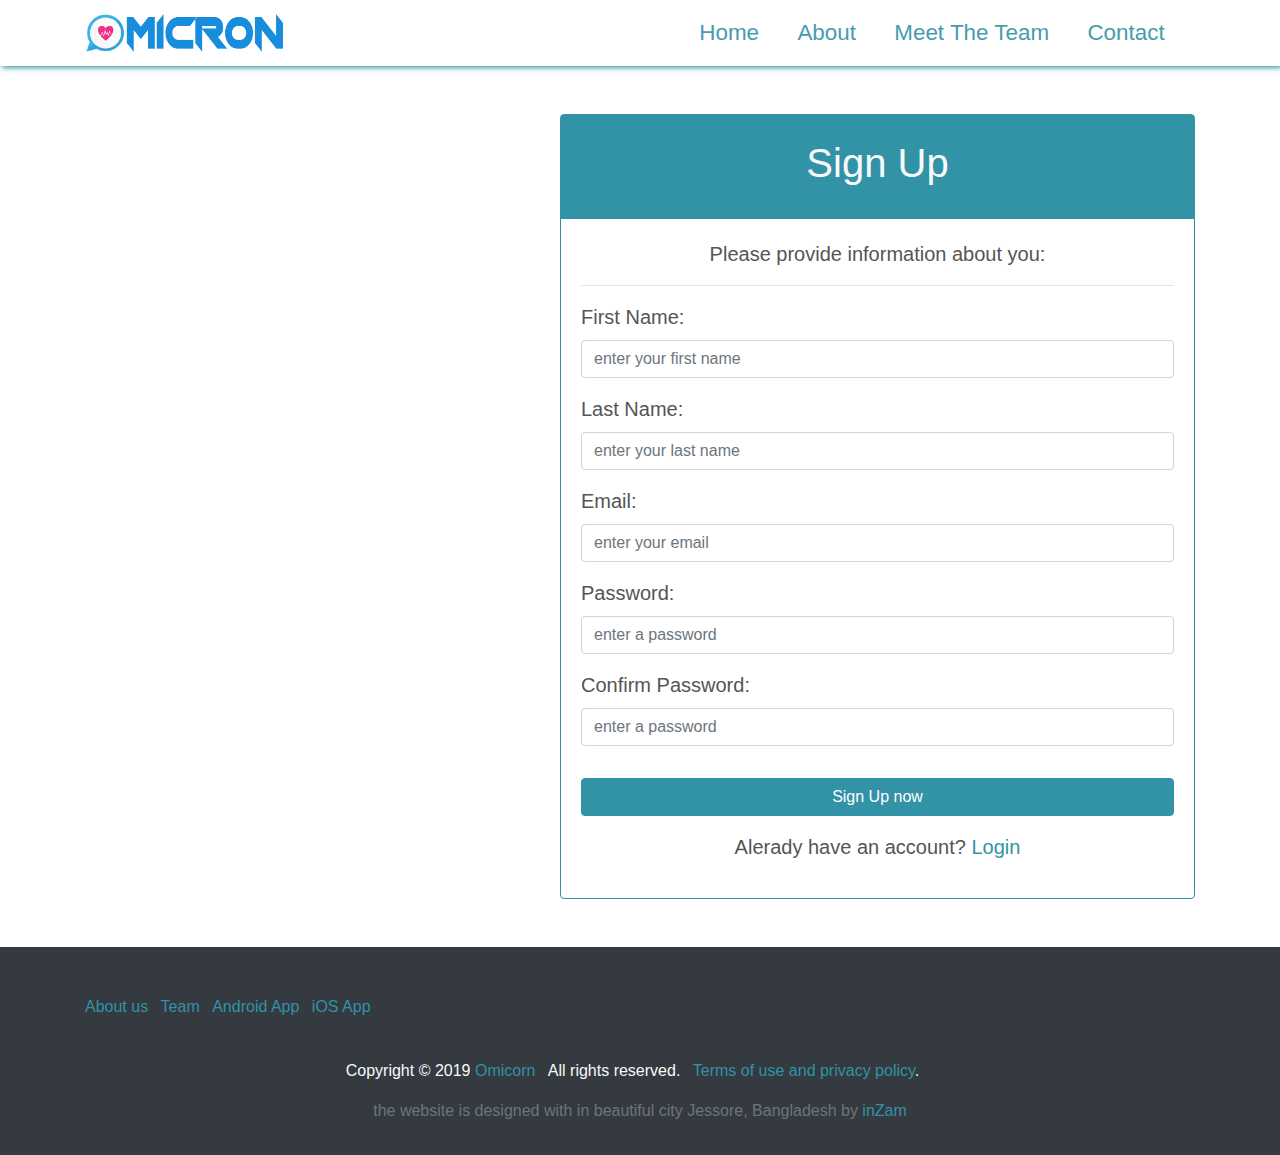
<file: signup.html>
<!DOCTYPE html>
<html lang="en">
<head>
    <meta charset="UTF-8">
    <meta name="viewport" content="width=device-width, initial-scale=1.0">
    <meta http-equiv="X-UA-Compatible" content="ie=edge">
    <title>Sign up - Omicorn | Predict ischemic heart disease with our advanced deep learning technique.</title>

    <link rel="shortcut icon" href="img/xILwUNPUzd0x.png" type="image/x-icon">

    <link rel="stylesheet" href="css/style.css">
    <link rel="stylesheet" href="css/bootstrap.css">
    <link rel="stylesheet" href="https://use.fontawesome.com/releases/v5.0.13/css/all.css" integrity="sha384-DNOHZ68U8hZfKXOrtjWvjxusGo9WQnrNx2sqG0tfsghAvtVlRW3tvkXWZh58N9jp" crossorigin="anonymous">

    <link href="https://fonts.googleapis.com/css?family=Lato:300,400&display=swap" rel="stylesheet">

</head>
<body>

    <!-- Navigation Bar -->
    <nav class="navbar navbar-expand-md navbar-light" id="main-nav">
        <div class="container">
            <a href="index.html" class="navbar-brand">
                <img src="img/xILwUNPUzd0x.png" height="40" alt=""><img src="img/oie_JKWKtWQwi7vt.png" width="160" height="40" alt="">
            </a>
            <button class="navbar-toggler navbar-toggler-right" type="button"
                data-toggle="collapse" data-target="#navbarCollapse">
                <span class="navbar-toggler-icon"></span>
            </button>
            <div class="collapse navbar-collapse" id="navbarCollapse">
                <ul class="navbar-nav ml-auto">
                    <li class="nav-item"><a class="nav-link text-primary" href="index.html">Home</a></li>
                    <li class="nav-item"><a class="nav-link text-primary" href="#about">About</a></li>
                    <li class="nav-item"><a class="nav-link text-primary" href="team.html">Meet The Team</a></li>
                    <li class="nav-item"><a class="nav-link text-primary" href="contact.html">Contact</a></li>
                </ul>
            </div>
        </div>
    </nav>

    <!-- Sign Up Page -->
    <section id="signup" class="py-5">
        <div class="container">
            <div class="row">
                <div class="col-md-5">

                </div>
                <div class="col-md-7">
                    <div class="card border-primary">
                        <div class="card-head py-4 bg-primary text-center text-light">
                            <h1>Sign Up</h1>
                        </div>
                        <div class="card-body">
                            <p class="lead text-center"><strong>Please provide information about you:</strong></p>
                            <hr>
                            
                            <form>
                                <div class="form-group">
                                    <label for="firstname">First Name:</label>
                                    <input type="text" class="form-control" id="firstname" placeholder="enter your first name">
                                </div>
                                <div class="form-group">
                                    <label for="lastname">Last Name:</label>
                                    <input type="text" class="form-control" id="lastname" placeholder="enter your last name">
                                </div>
                                <div class="form-group">
                                    <label for="email">Email:</label>
                                    <input type="email" class="form-control" id="email" placeholder="enter your email">
                                </div>
                                <div class="form-group">
                                    <label for="password">Password:</label>
                                    <input type="password" class="form-control" id="password" placeholder="enter a password">
                                </div>
                                <div class="form-group pb-3">
                                    <label for="password1">Confirm Password:</label>
                                    <input type="password" class="form-control" id="password1" placeholder="enter a password">
                                </div>
                                <div class="form-group">
                                    <a href="#" class="btn btn-primary btn-block">Sign Up now</a>
                                </div>
                                <p class="text-center lead">Alerady have an account? <a href="login.html"><strong> Login</strong></a></p>
                            </form>

                        </div>
                    </div>
                </div>
            </div>
        </div>
    </section>

    <!-- Footer -->
    <footer id="footer" class="pt-5 pb-3 bg-dark text-light">
        <div class="container">
            <div class="row">
                <div class="col-md-6">
                    <ul class="list-inline">
                        <li class="list-inline-item"><a href="#" >About us</a></li>
                        <li class="list-inline-item"><a href="#" >Team</a></li>
                        <li class="list-inline-item"><a href="#" >Android App</a></li>
                        <li class="list-inline-item"><a href="#" >iOS App</a></li>
                    </ul>
                </div>
                <div class="col-md-6">
                    <ul class="list-inline float-md-right">
                        <li class="list-inline-item mr-3"><a href="#"><i class="fab fa-facebook-f"></i></a></li>
                        <li class="list-inline-item mr-3"><a href="#"><i class="fab fa-twitter"></i></a></li>
                        <li class="list-inline-item mr-3"><a href="#"><i class="fab fa-instagram"></i></a></li>
                        <li class="list-inline-item"><a href="#"><i class="fab fa-linkedin-in"></i></a></li>
                    </ul>
                </div>
            </div>
            <div class="row pt-4">
                <div class="col">
                    <ul class="list-inline text-center">
                        <li class="list-inline-item">Copyright &copy; 2019 <a href="index.html"> Omicorn</a></li>
                        <li class="list-inline-item">All rights reserved.</li>
                        <li class="list-inline-item">
                            <a href="" data-toggle="modal" data-target="#myModal"> Terms of use and privacy policy</a>.
                        </li>
                    </ul>
                </div>
            </div>
            
            <p class="text-muted text-center">
                the website is designed with <i style="color: red;" class="fas fa-heart"></i> in beautiful city Jessore, Bangladesh by <a href="https://www.facebook.com/meinjam" target="_blank">inZam</a>
            </p>
        </div>
    </footer>
    




        <script src="https://code.jquery.com/jquery-3.3.1.slim.min.js" integrity="sha384-q8i/X+965DzO0rT7abK41JStQIAqVgRVzpbzo5smXKp4YfRvH+8abtTE1Pi6jizo" crossorigin="anonymous"></script>
        <script src="https://cdnjs.cloudflare.com/ajax/libs/popper.js/1.14.7/umd/popper.min.js" integrity="sha384-UO2eT0CpHqdSJQ6hJty5KVphtPhzWj9WO1clHTMGa3JDZwrnQq4sF86dIHNDz0W1" crossorigin="anonymous"></script>
        <script src="https://stackpath.bootstrapcdn.com/bootstrap/4.3.1/js/bootstrap.min.js" integrity="sha384-JjSmVgyd0p3pXB1rRibZUAYoIIy6OrQ6VrjIEaFf/nJGzIxFDsf4x0xIM+B07jRM" crossorigin="anonymous"></script>
        
</body>
</html>
</file>
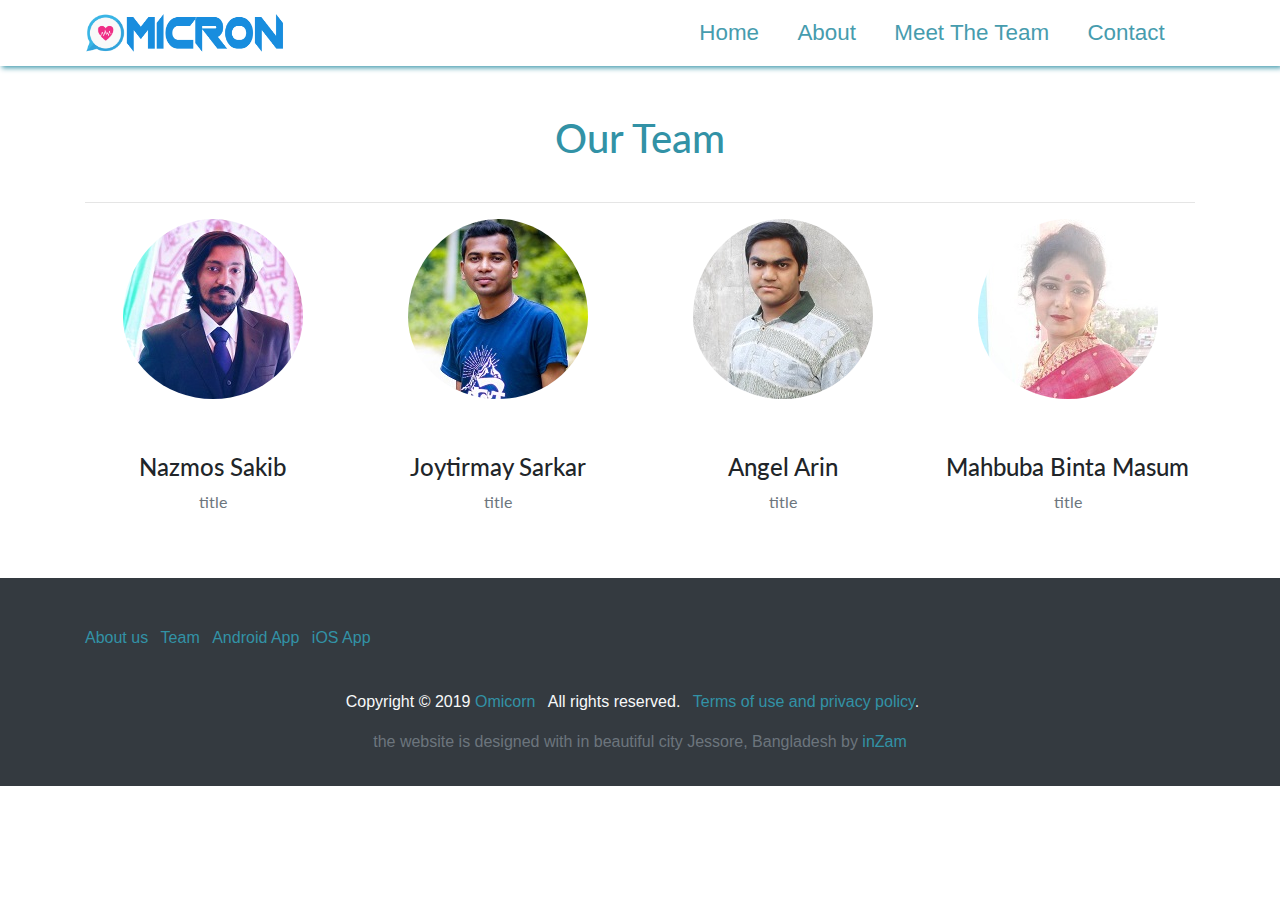
<file: team.html>
<!DOCTYPE html>
<html lang="en">
<head>
    <meta charset="UTF-8">
    <meta name="viewport" content="width=device-width, initial-scale=1.0">
    <meta http-equiv="X-UA-Compatible" content="ie=edge">
    <title>Team - Omicorn | Predict ischemic heart disease with our advanced deep learning technique.</title>

    <link rel="shortcut icon" href="img/xILwUNPUzd0x.png" type="image/x-icon">

    <link rel="stylesheet" href="css/style.css">
    <link rel="stylesheet" href="css/bootstrap.css">
    <link rel="stylesheet" href="https://use.fontawesome.com/releases/v5.0.13/css/all.css" integrity="sha384-DNOHZ68U8hZfKXOrtjWvjxusGo9WQnrNx2sqG0tfsghAvtVlRW3tvkXWZh58N9jp" crossorigin="anonymous">

    <link href="https://fonts.googleapis.com/css?family=Lato:300,400&display=swap" rel="stylesheet">

</head>
<body>

    <!-- Navigation Bar -->
    <nav class="navbar navbar-expand-md navbar-light" id="main-nav">
        <div class="container">
            <a href="index.html" class="navbar-brand">
                <img src="img/xILwUNPUzd0x.png" height="40" alt=""><img src="img/oie_JKWKtWQwi7vt.png" width="160" height="40" alt="">
            </a>
            <button class="navbar-toggler navbar-toggler-right" type="button"
                data-toggle="collapse" data-target="#navbarCollapse">
                <span class="navbar-toggler-icon"></span>
            </button>
            <div class="collapse navbar-collapse" id="navbarCollapse">
                <ul class="navbar-nav ml-auto">
                    <li class="nav-item"><a class="nav-link text-primary" href="index.html">Home</a></li>
                    <li class="nav-item"><a class="nav-link text-primary" href="about.html">About</a></li>
                    <li class="nav-item active"><a class="nav-link text-primary" href="team.html">Meet The Team</a></li>
                    <li class="nav-item"><a class="nav-link text-primary" href="contact.html">Contact</a></li>
                </ul>
            </div>
        </div>
    </nav>

    <!-- Team -->
    <section id="staff" class="py-5">
        <div class="container">
            <h1 class="text-center pb-4 text-primary">Our Team</h1>
            <hr>
            <div class="row text-center">
                <div class="col-lg-3 col-md-6">
                    <img src="./img/person1.jpg" alt="" class="rounded-circle pb-3"><br>
                    <a href="https://www.facebook.com/nazmos.sakib.12" target="_blank"><i class="fab fa-facebook-square fa-lg"></i></a> &nbsp;<a href="#"><i class="fab fa-linkedin fa-lg"></i></a>
                    <h4 class="mt-2">Nazmos Sakib</h4>
                    <p class="text-muted">title</p>
                </div>
                <div class="col-lg-3 col-md-6">
                    <img src="./img/person2.jpg" alt="" class="rounded-circle pb-3"><br>
                    <a href="https://www.facebook.com/jotis7" target="_blank"><i class="fab fa-facebook-square fa-lg"></i></a> &nbsp;<a href="#"><i class="fab fa-linkedin fa-lg"></i></a>                    
                    <h4 class="mt-2">Joytirmay Sarkar</h4>
                    <p class="text-muted">title</p>
                </div>
                <div class="col-lg-3 col-md-6">
                    <img src="./img/person3.jpg" alt="" class="rounded-circle pb-3"><br>
                    <a href="https://www.facebook.com/angel.arin.12" target="_blank"><i class="fab fa-facebook-square fa-lg"></i></a> &nbsp;<a href="#"><i class="fab fa-linkedin fa-lg"></i></a>                    
                    <h4 class="mt-2">Angel Arin</h4>
                    <p class="text-muted">title</p>
                </div>
                <div class="col-lg-3 col-md-6">
                    <img src="./img/person4.jpg" alt="" class="rounded-circle pb-3"><br>
                    <a href="https://www.facebook.com/profile.php?id=100021260860692" target="_blank"><i class="fab fa-facebook-square fa-lg"></i></a> &nbsp;<a href="#"><i class="fab fa-linkedin fa-lg"></i></a>                    
                    <h4 class="mt-2">Mahbuba Binta Masum</h4>
                    <p class="text-muted">title</p>
                </div>
            </div>
        </div>
    </section>
    

    <!-- Footer -->
    <footer id="footer" class="pt-5 pb-3 bg-dark text-light">
        <div class="container">
            <div class="row">
                <div class="col-md-6">
                    <ul class="list-inline">
                        <li class="list-inline-item"><a href="#" >About us</a></li>
                        <li class="list-inline-item"><a href="#" >Team</a></li>
                        <li class="list-inline-item"><a href="#" >Android App</a></li>
                        <li class="list-inline-item"><a href="#" >iOS App</a></li>
                    </ul>
                </div>
                <div class="col-md-6">
                    <ul class="list-inline float-md-right">
                        <li class="list-inline-item mr-3"><a href="#"><i class="fab fa-facebook-f"></i></a></li>
                        <li class="list-inline-item mr-3"><a href="#"><i class="fab fa-twitter"></i></a></li>
                        <li class="list-inline-item mr-3"><a href="#"><i class="fab fa-instagram"></i></a></li>
                        <li class="list-inline-item"><a href="#"><i class="fab fa-linkedin-in"></i></a></li>
                    </ul>
                </div>
            </div>
            <div class="row pt-4">
                <div class="col">
                    <ul class="list-inline text-center">
                        <li class="list-inline-item">Copyright &copy; 2019 <a href="index.html"> Omicorn</a></li>
                        <li class="list-inline-item">All rights reserved.</li>
                        <li class="list-inline-item">
                            <a href="" data-toggle="modal" data-target="#myModal"> Terms of use and privacy policy</a>.
                        </li>
                    </ul>
                </div>
            </div>
            
            <p class="text-muted text-center">
                the website is designed with <i style="color: red;" class="fas fa-heart"></i> in beautiful city Jessore, Bangladesh by <a href="https://www.facebook.com/meinjam" target="_blank">inZam</a>
            </p>
        </div>
    </footer>
    




        <script src="https://code.jquery.com/jquery-3.3.1.slim.min.js" integrity="sha384-q8i/X+965DzO0rT7abK41JStQIAqVgRVzpbzo5smXKp4YfRvH+8abtTE1Pi6jizo" crossorigin="anonymous"></script>
        <script src="https://cdnjs.cloudflare.com/ajax/libs/popper.js/1.14.7/umd/popper.min.js" integrity="sha384-UO2eT0CpHqdSJQ6hJty5KVphtPhzWj9WO1clHTMGa3JDZwrnQq4sF86dIHNDz0W1" crossorigin="anonymous"></script>
        <script src="https://stackpath.bootstrapcdn.com/bootstrap/4.3.1/js/bootstrap.min.js" integrity="sha384-JjSmVgyd0p3pXB1rRibZUAYoIIy6OrQ6VrjIEaFf/nJGzIxFDsf4x0xIM+B07jRM" crossorigin="anonymous"></script>
        
</body>
</html>
</file>
<file: css/style.css>
body {
  font-family: 'Lato', sans-serif; }

.navbar {
  box-shadow: 2px 2px 5px #3292a6;
  opacity: 0.9;
  background: #fff; }
  .navbar .nav-item {
    font-size: 1.4rem;
    padding-right: 1.4rem; }

#showcase {
  background-image: linear-gradient(to right bottom, rgba(0, 0, 0, 0.8), rgba(0, 0, 0, 0.8)), url("../img/addiction-adult-capsule-271171.jpg");
  min-height: 90vh;
  background-color: cover;
  background-position: center;
  background-attachment: fixed; }
  #showcase h1 {
    font-family: 'Lato', sans-serif;
    font-weight: 300;
    word-spacing: 5px;
    text-transform: uppercase; }

.fab {
  font-size: 18px; }

.list-inline-item {
  margin-right: 15px; }

/*Team*/
#staff {
  font-family: 'Lato', sans-serif; }
  #staff .fab {
    font-size: 20px; }

/*Contact*/
#contact {
  font-family: 'Lato', sans-serif; }

/*Login*/
#login {
  font-family: 'Lato', sans-serif; }
  #login h1 {
    color: #555; }

/*Sign Up*/
#signup {
  color: #555; }
  #signup form {
    font-size: 20px; }

/*Predict*/
#predict {
  color: #555; }
  #predict form {
    font-size: 20px; }

@media (mix-width: 544px) {
  h1 {
    font-size: 1.5rem; }

  /*1rem = 16px*/ }
</file>
